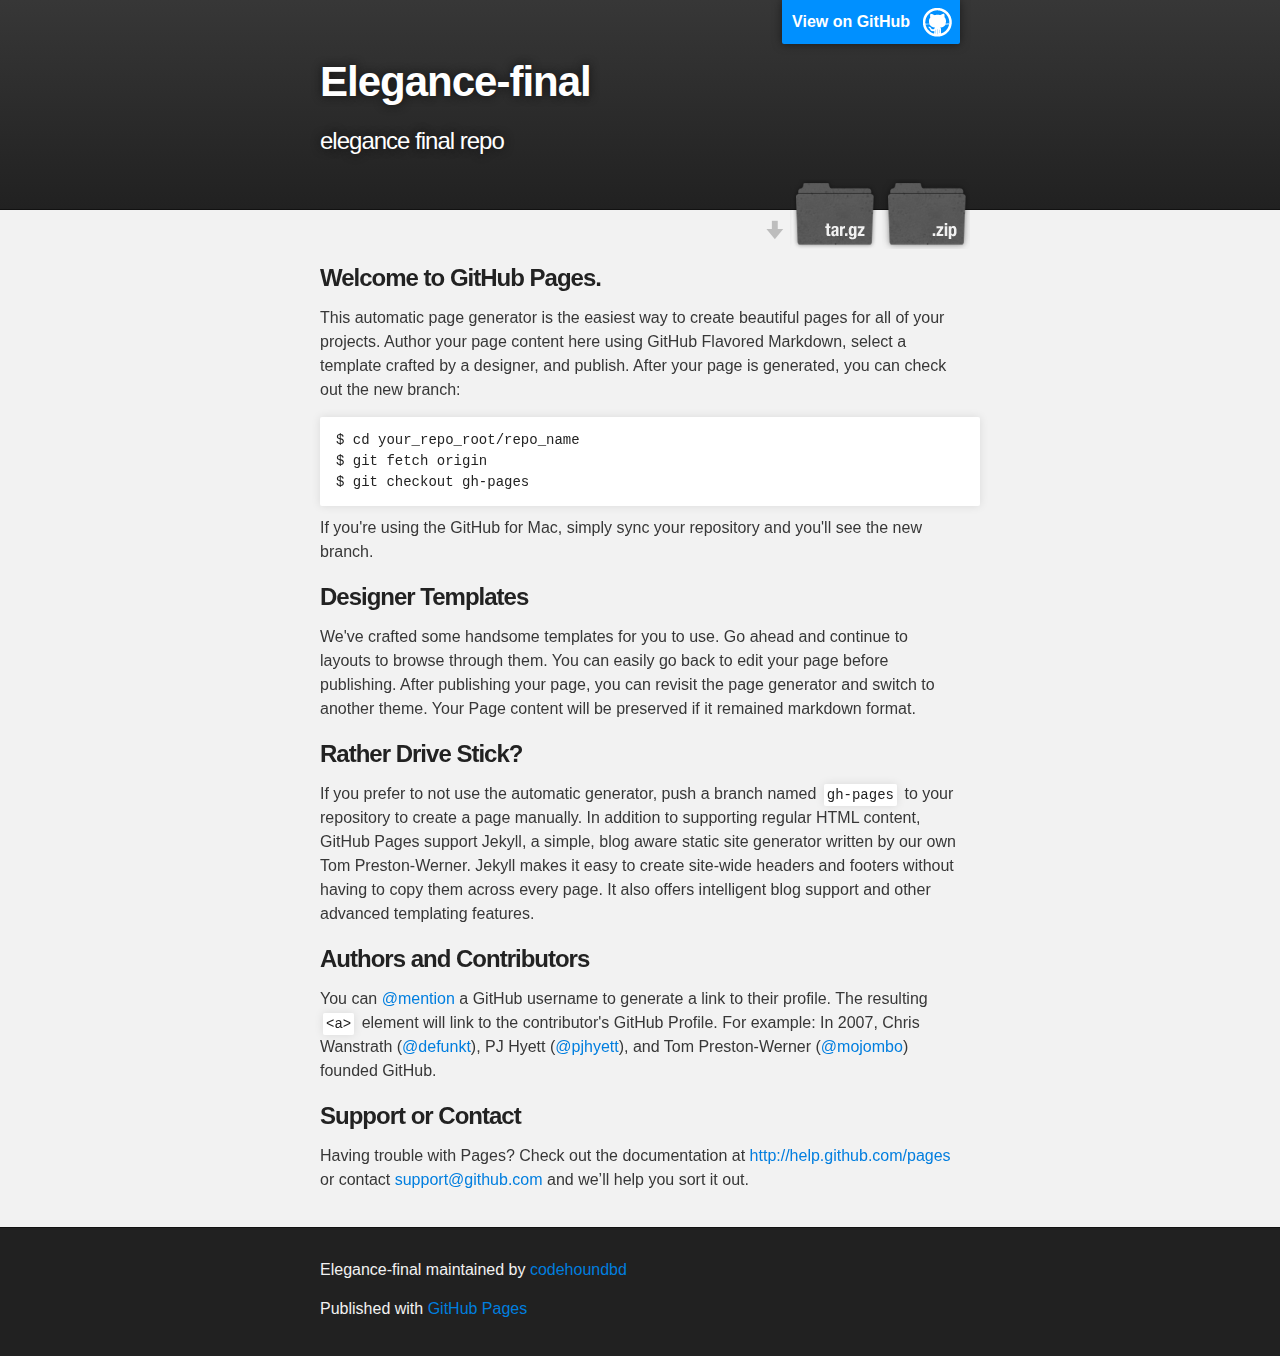
<file: index.html>
<!DOCTYPE html>
<html>

  <head>
    <meta charset='utf-8' />
    <meta http-equiv="X-UA-Compatible" content="chrome=1" />
    <meta name="description" content="Elegance-final : elegance final repo" />

    <link rel="stylesheet" type="text/css" media="screen" href="stylesheets/stylesheet.css">

    <title>Elegance-final</title>
  </head>

  <body>

    <!-- HEADER -->
    <div id="header_wrap" class="outer">
        <header class="inner">
          <a id="forkme_banner" href="https://github.com/codehoundbd/elegance-final">View on GitHub</a>

          <h1 id="project_title">Elegance-final</h1>
          <h2 id="project_tagline">elegance final repo</h2>

            <section id="downloads">
              <a class="zip_download_link" href="https://github.com/codehoundbd/elegance-final/zipball/master">Download this project as a .zip file</a>
              <a class="tar_download_link" href="https://github.com/codehoundbd/elegance-final/tarball/master">Download this project as a tar.gz file</a>
            </section>
        </header>
    </div>

    <!-- MAIN CONTENT -->
    <div id="main_content_wrap" class="outer">
      <section id="main_content" class="inner">
        <h3>
<a name="welcome-to-github-pages" class="anchor" href="#welcome-to-github-pages"><span class="octicon octicon-link"></span></a>Welcome to GitHub Pages.</h3>

<p>This automatic page generator is the easiest way to create beautiful pages for all of your projects. Author your page content here using GitHub Flavored Markdown, select a template crafted by a designer, and publish. After your page is generated, you can check out the new branch:</p>

<pre><code>$ cd your_repo_root/repo_name
$ git fetch origin
$ git checkout gh-pages
</code></pre>

<p>If you're using the GitHub for Mac, simply sync your repository and you'll see the new branch.</p>

<h3>
<a name="designer-templates" class="anchor" href="#designer-templates"><span class="octicon octicon-link"></span></a>Designer Templates</h3>

<p>We've crafted some handsome templates for you to use. Go ahead and continue to layouts to browse through them. You can easily go back to edit your page before publishing. After publishing your page, you can revisit the page generator and switch to another theme. Your Page content will be preserved if it remained markdown format.</p>

<h3>
<a name="rather-drive-stick" class="anchor" href="#rather-drive-stick"><span class="octicon octicon-link"></span></a>Rather Drive Stick?</h3>

<p>If you prefer to not use the automatic generator, push a branch named <code>gh-pages</code> to your repository to create a page manually. In addition to supporting regular HTML content, GitHub Pages support Jekyll, a simple, blog aware static site generator written by our own Tom Preston-Werner. Jekyll makes it easy to create site-wide headers and footers without having to copy them across every page. It also offers intelligent blog support and other advanced templating features.</p>

<h3>
<a name="authors-and-contributors" class="anchor" href="#authors-and-contributors"><span class="octicon octicon-link"></span></a>Authors and Contributors</h3>

<p>You can <a href="https://github.com/blog/821" class="user-mention">@mention</a> a GitHub username to generate a link to their profile. The resulting <code>&lt;a&gt;</code> element will link to the contributor's GitHub Profile. For example: In 2007, Chris Wanstrath (<a href="https://github.com/defunkt" class="user-mention">@defunkt</a>), PJ Hyett (<a href="https://github.com/pjhyett" class="user-mention">@pjhyett</a>), and Tom Preston-Werner (<a href="https://github.com/mojombo" class="user-mention">@mojombo</a>) founded GitHub.</p>

<h3>
<a name="support-or-contact" class="anchor" href="#support-or-contact"><span class="octicon octicon-link"></span></a>Support or Contact</h3>

<p>Having trouble with Pages? Check out the documentation at <a href="http://help.github.com/pages">http://help.github.com/pages</a> or contact <a href="mailto:support@github.com">support@github.com</a> and we’ll help you sort it out.</p>
      </section>
    </div>

    <!-- FOOTER  -->
    <div id="footer_wrap" class="outer">
      <footer class="inner">
        <p class="copyright">Elegance-final maintained by <a href="https://github.com/codehoundbd">codehoundbd</a></p>
        <p>Published with <a href="http://pages.github.com">GitHub Pages</a></p>
      </footer>
    </div>

    

  </body>
</html>
</file>
<file: stylesheets/stylesheet.css>
/*******************************************************************************
Slate Theme for GitHub Pages
by Jason Costello, @jsncostello
*******************************************************************************/

@import url(pygment_trac.css);

/*******************************************************************************
MeyerWeb Reset
*******************************************************************************/

html, body, div, span, applet, object, iframe,
h1, h2, h3, h4, h5, h6, p, blockquote, pre,
a, abbr, acronym, address, big, cite, code,
del, dfn, em, img, ins, kbd, q, s, samp,
small, strike, strong, sub, sup, tt, var,
b, u, i, center,
dl, dt, dd, ol, ul, li,
fieldset, form, label, legend,
table, caption, tbody, tfoot, thead, tr, th, td,
article, aside, canvas, details, embed,
figure, figcaption, footer, header, hgroup,
menu, nav, output, ruby, section, summary,
time, mark, audio, video {
  margin: 0;
  padding: 0;
  border: 0;
  font: inherit;
  vertical-align: baseline;
}

/* HTML5 display-role reset for older browsers */
article, aside, details, figcaption, figure,
footer, header, hgroup, menu, nav, section {
  display: block;
}

ol, ul {
  list-style: none;
}

blockquote, q {
}

table {
  border-collapse: collapse;
  border-spacing: 0;
}

/*******************************************************************************
Theme Styles
*******************************************************************************/

body {
  box-sizing: border-box;
  color:#373737;
  background: #212121;
  font-size: 16px;
  font-family: 'Myriad Pro', Calibri, Helvetica, Arial, sans-serif;
  line-height: 1.5;
  -webkit-font-smoothing: antialiased;
}

h1, h2, h3, h4, h5, h6 {
  margin: 10px 0;
  font-weight: 700;
  color:#222222;
  font-family: 'Lucida Grande', 'Calibri', Helvetica, Arial, sans-serif;
  letter-spacing: -1px;
}

h1 {
  font-size: 36px;
  font-weight: 700;
}

h2 {
  padding-bottom: 10px;
  font-size: 32px;
  background: url('../images/bg_hr.png') repeat-x bottom;
}

h3 {
  font-size: 24px;
}

h4 {
  font-size: 21px;
}

h5 {
  font-size: 18px;
}

h6 {
  font-size: 16px;
}

p {
  margin: 10px 0 15px 0;
}

footer p {
  color: #f2f2f2;
}

a {
  text-decoration: none;
  color: #007edf;
  text-shadow: none;

  transition: color 0.5s ease;
  transition: text-shadow 0.5s ease;
  -webkit-transition: color 0.5s ease;
  -webkit-transition: text-shadow 0.5s ease;
  -moz-transition: color 0.5s ease;
  -moz-transition: text-shadow 0.5s ease;
  -o-transition: color 0.5s ease;
  -o-transition: text-shadow 0.5s ease;
  -ms-transition: color 0.5s ease;
  -ms-transition: text-shadow 0.5s ease;
}

#main_content a:hover {
  color: #0069ba;
  text-shadow: #0090ff 0px 0px 2px;
}

footer a:hover {
  color: #43adff;
  text-shadow: #0090ff 0px 0px 2px;
}

em {
  font-style: italic;
}

strong {
  font-weight: bold;
}

img {
  position: relative;
  margin: 0 auto;
  max-width: 739px;
  padding: 5px;
  margin: 10px 0 10px 0;
  border: 1px solid #ebebeb;

  box-shadow: 0 0 5px #ebebeb;
  -webkit-box-shadow: 0 0 5px #ebebeb;
  -moz-box-shadow: 0 0 5px #ebebeb;
  -o-box-shadow: 0 0 5px #ebebeb;
  -ms-box-shadow: 0 0 5px #ebebeb;
}

pre, code {
  width: 100%;
  color: #222;
  background-color: #fff;

  font-family: Monaco, "Bitstream Vera Sans Mono", "Lucida Console", Terminal, monospace;
  font-size: 14px;

  border-radius: 2px;
  -moz-border-radius: 2px;
  -webkit-border-radius: 2px;



}

pre {
  width: 100%;
  padding: 10px;
  box-shadow: 0 0 10px rgba(0,0,0,.1);
  overflow: auto;
}

code {
  padding: 3px;
  margin: 0 3px;
  box-shadow: 0 0 10px rgba(0,0,0,.1);
}

pre code {
  display: block;
  box-shadow: none;
}

blockquote {
  color: #666;
  margin-bottom: 20px;
  padding: 0 0 0 20px;
  border-left: 3px solid #bbb;
}

ul, ol, dl {
  margin-bottom: 15px
}

ul li {
  list-style: inside;
  padding-left: 20px;
}

ol li {
  list-style: decimal inside;
  padding-left: 20px;
}

dl dt {
  font-weight: bold;
}

dl dd {
  padding-left: 20px;
  font-style: italic;
}

dl p {
  padding-left: 20px;
  font-style: italic;
}

hr {
  height: 1px;
  margin-bottom: 5px;
  border: none;
  background: url('../images/bg_hr.png') repeat-x center;
}

table {
  border: 1px solid #373737;
  margin-bottom: 20px;
  text-align: left;
 }

th {
  font-family: 'Lucida Grande', 'Helvetica Neue', Helvetica, Arial, sans-serif;
  padding: 10px;
  background: #373737;
  color: #fff;
 }

td {
  padding: 10px;
  border: 1px solid #373737;
 }

form {
  background: #f2f2f2;
  padding: 20px;
}

img {
  width: 100%;
  max-width: 100%;
}

/*******************************************************************************
Full-Width Styles
*******************************************************************************/

.outer {
  width: 100%;
}

.inner {
  position: relative;
  max-width: 640px;
  padding: 20px 10px;
  margin: 0 auto;
}

#forkme_banner {
  display: block;
  position: absolute;
  top:0;
  right: 10px;
  z-index: 10;
  padding: 10px 50px 10px 10px;
  color: #fff;
  background: url('../images/blacktocat.png') #0090ff no-repeat 95% 50%;
  font-weight: 700;
  box-shadow: 0 0 10px rgba(0,0,0,.5);
  border-bottom-left-radius: 2px;
  border-bottom-right-radius: 2px;
}

#header_wrap {
  background: #212121;
  background: -moz-linear-gradient(top, #373737, #212121);
  background: -webkit-linear-gradient(top, #373737, #212121);
  background: -ms-linear-gradient(top, #373737, #212121);
  background: -o-linear-gradient(top, #373737, #212121);
  background: linear-gradient(top, #373737, #212121);
}

#header_wrap .inner {
  padding: 50px 10px 30px 10px;
}

#project_title {
  margin: 0;
  color: #fff;
  font-size: 42px;
  font-weight: 700;
  text-shadow: #111 0px 0px 10px;
}

#project_tagline {
  color: #fff;
  font-size: 24px;
  font-weight: 300;
  background: none;
  text-shadow: #111 0px 0px 10px;
}

#downloads {
  position: absolute;
  width: 210px;
  z-index: 10;
  bottom: -40px;
  right: 0;
  height: 70px;
  background: url('../images/icon_download.png') no-repeat 0% 90%;
}

.zip_download_link {
  display: block;
  float: right;
  width: 90px;
  height:70px;
  text-indent: -5000px;
  overflow: hidden;
  background: url(../images/sprite_download.png) no-repeat bottom left;
}

.tar_download_link {
  display: block;
  float: right;
  width: 90px;
  height:70px;
  text-indent: -5000px;
  overflow: hidden;
  background: url(../images/sprite_download.png) no-repeat bottom right;
  margin-left: 10px;
}

.zip_download_link:hover {
  background: url(../images/sprite_download.png) no-repeat top left;
}

.tar_download_link:hover {
  background: url(../images/sprite_download.png) no-repeat top right;
}

#main_content_wrap {
  background: #f2f2f2;
  border-top: 1px solid #111;
  border-bottom: 1px solid #111;
}

#main_content {
  padding-top: 40px;
}

#footer_wrap {
  background: #212121;
}



/*******************************************************************************
Small Device Styles
*******************************************************************************/

@media screen and (max-width: 480px) {
  body {
    font-size:14px;
  }

  #downloads {
    display: none;
  }

  .inner {
    min-width: 320px;
    max-width: 480px;
  }

  #project_title {
  font-size: 32px;
  }

  h1 {
    font-size: 28px;
  }

  h2 {
    font-size: 24px;
  }

  h3 {
    font-size: 21px;
  }

  h4 {
    font-size: 18px;
  }

  h5 {
    font-size: 14px;
  }

  h6 {
    font-size: 12px;
  }

  code, pre {
    min-width: 320px;
    max-width: 480px;
    font-size: 11px;
  }

}
</file>
